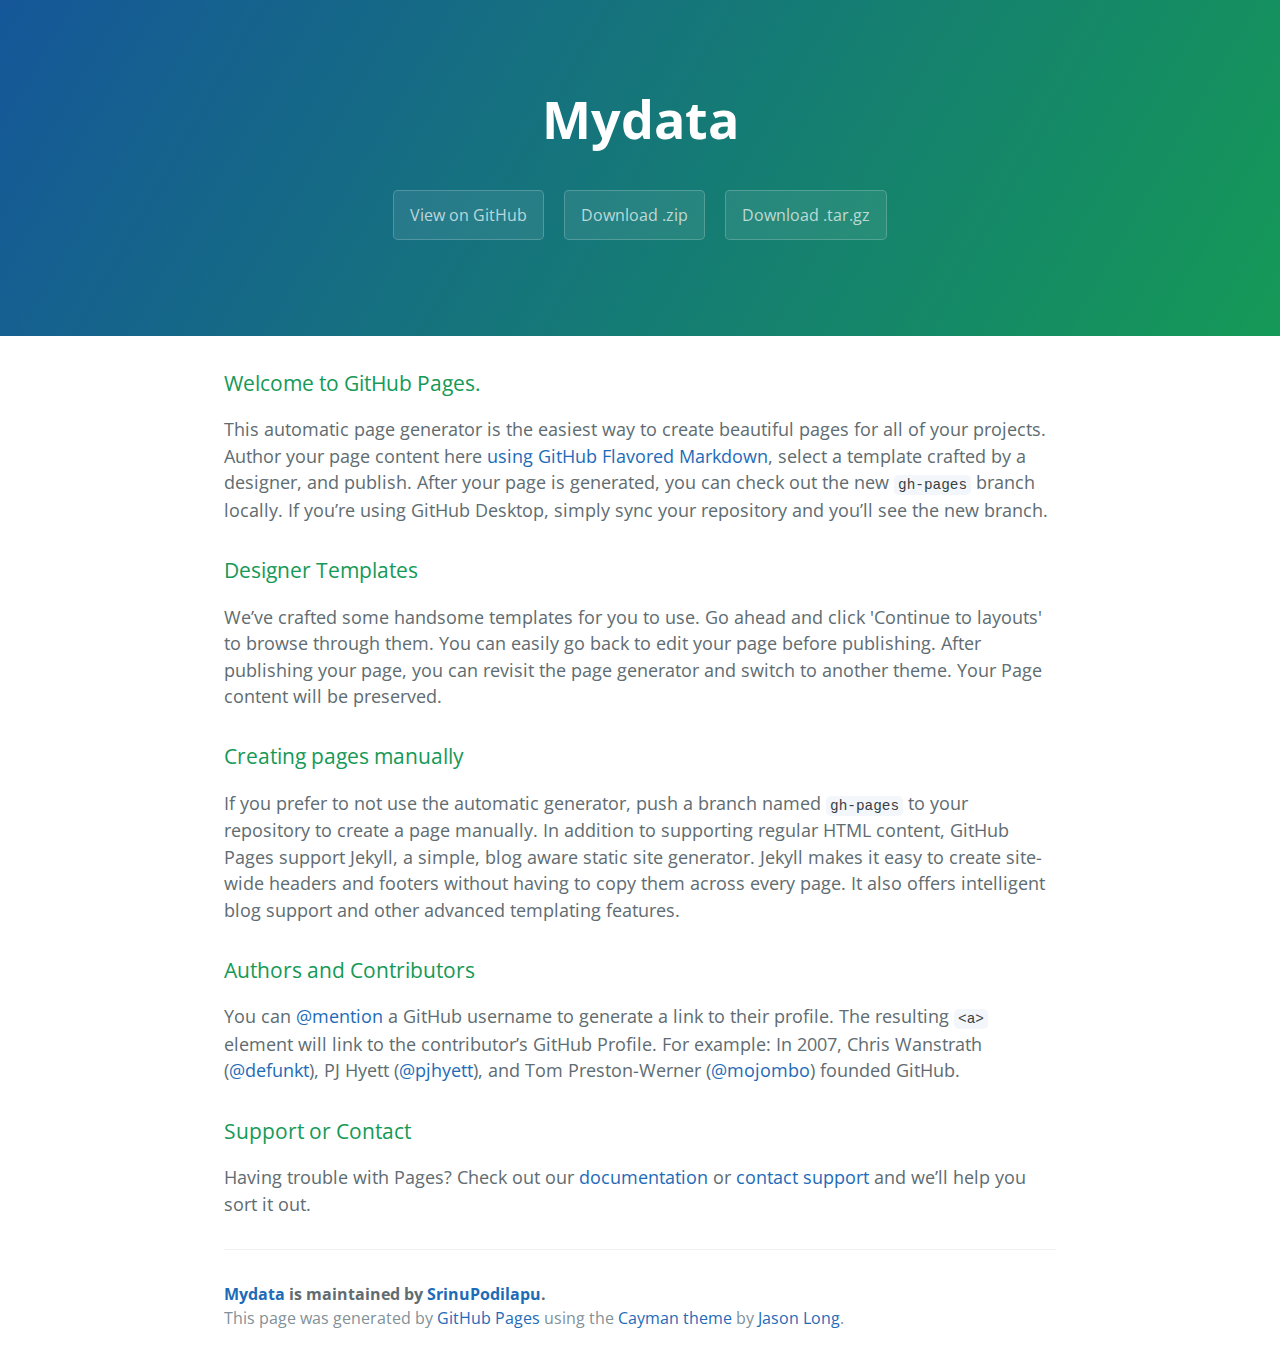
<file: index.html>
<!DOCTYPE html>
<html lang="en-us">
  <head>
    <meta charset="UTF-8">
    <title>Mydata by SrinuPodilapu</title>
    <meta name="viewport" content="width=device-width, initial-scale=1">
    <link rel="stylesheet" type="text/css" href="stylesheets/normalize.css" media="screen">
    <link href='https://fonts.googleapis.com/css?family=Open+Sans:400,700' rel='stylesheet' type='text/css'>
    <link rel="stylesheet" type="text/css" href="stylesheets/stylesheet.css" media="screen">
    <link rel="stylesheet" type="text/css" href="stylesheets/github-light.css" media="screen">
  </head>
  <body>
    <section class="page-header">
      <h1 class="project-name">Mydata</h1>
      <h2 class="project-tagline"></h2>
      <a href="https://github.com/SrinuPodilapu/mydata" class="btn">View on GitHub</a>
      <a href="https://github.com/SrinuPodilapu/mydata/zipball/master" class="btn">Download .zip</a>
      <a href="https://github.com/SrinuPodilapu/mydata/tarball/master" class="btn">Download .tar.gz</a>
    </section>

    <section class="main-content">
      <h3>
<a id="welcome-to-github-pages" class="anchor" href="#welcome-to-github-pages" aria-hidden="true"><span aria-hidden="true" class="octicon octicon-link"></span></a>Welcome to GitHub Pages.</h3>

<p>This automatic page generator is the easiest way to create beautiful pages for all of your projects. Author your page content here <a href="https://guides.github.com/features/mastering-markdown/">using GitHub Flavored Markdown</a>, select a template crafted by a designer, and publish. After your page is generated, you can check out the new <code>gh-pages</code> branch locally. If you’re using GitHub Desktop, simply sync your repository and you’ll see the new branch.</p>

<h3>
<a id="designer-templates" class="anchor" href="#designer-templates" aria-hidden="true"><span aria-hidden="true" class="octicon octicon-link"></span></a>Designer Templates</h3>

<p>We’ve crafted some handsome templates for you to use. Go ahead and click 'Continue to layouts' to browse through them. You can easily go back to edit your page before publishing. After publishing your page, you can revisit the page generator and switch to another theme. Your Page content will be preserved.</p>

<h3>
<a id="creating-pages-manually" class="anchor" href="#creating-pages-manually" aria-hidden="true"><span aria-hidden="true" class="octicon octicon-link"></span></a>Creating pages manually</h3>

<p>If you prefer to not use the automatic generator, push a branch named <code>gh-pages</code> to your repository to create a page manually. In addition to supporting regular HTML content, GitHub Pages support Jekyll, a simple, blog aware static site generator. Jekyll makes it easy to create site-wide headers and footers without having to copy them across every page. It also offers intelligent blog support and other advanced templating features.</p>

<h3>
<a id="authors-and-contributors" class="anchor" href="#authors-and-contributors" aria-hidden="true"><span aria-hidden="true" class="octicon octicon-link"></span></a>Authors and Contributors</h3>

<p>You can <a href="https://help.github.com/articles/basic-writing-and-formatting-syntax/#mentioning-users-and-teams" class="user-mention">@mention</a> a GitHub username to generate a link to their profile. The resulting <code>&lt;a&gt;</code> element will link to the contributor’s GitHub Profile. For example: In 2007, Chris Wanstrath (<a href="https://github.com/defunkt" class="user-mention">@defunkt</a>), PJ Hyett (<a href="https://github.com/pjhyett" class="user-mention">@pjhyett</a>), and Tom Preston-Werner (<a href="https://github.com/mojombo" class="user-mention">@mojombo</a>) founded GitHub.</p>

<h3>
<a id="support-or-contact" class="anchor" href="#support-or-contact" aria-hidden="true"><span aria-hidden="true" class="octicon octicon-link"></span></a>Support or Contact</h3>

<p>Having trouble with Pages? Check out our <a href="https://help.github.com/pages">documentation</a> or <a href="https://github.com/contact">contact support</a> and we’ll help you sort it out.</p>

      <footer class="site-footer">
        <span class="site-footer-owner"><a href="https://github.com/SrinuPodilapu/mydata">Mydata</a> is maintained by <a href="https://github.com/SrinuPodilapu">SrinuPodilapu</a>.</span>

        <span class="site-footer-credits">This page was generated by <a href="https://pages.github.com">GitHub Pages</a> using the <a href="https://github.com/jasonlong/cayman-theme">Cayman theme</a> by <a href="https://twitter.com/jasonlong">Jason Long</a>.</span>
      </footer>

    </section>

  
  </body>
</html>
</file>
<file: stylesheets/stylesheet.css>
* {
  box-sizing: border-box; }

body {
  padding: 0;
  margin: 0;
  font-family: "Open Sans", "Helvetica Neue", Helvetica, Arial, sans-serif;
  font-size: 16px;
  line-height: 1.5;
  color: #606c71; }

a {
  color: #1e6bb8;
  text-decoration: none; }
  a:hover {
    text-decoration: underline; }

.btn {
  display: inline-block;
  margin-bottom: 1rem;
  color: rgba(255, 255, 255, 0.7);
  background-color: rgba(255, 255, 255, 0.08);
  border-color: rgba(255, 255, 255, 0.2);
  border-style: solid;
  border-width: 1px;
  border-radius: 0.3rem;
  transition: color 0.2s, background-color 0.2s, border-color 0.2s; }
  .btn + .btn {
    margin-left: 1rem; }

.btn:hover {
  color: rgba(255, 255, 255, 0.8);
  text-decoration: none;
  background-color: rgba(255, 255, 255, 0.2);
  border-color: rgba(255, 255, 255, 0.3); }

@media screen and (min-width: 64em) {
  .btn {
    padding: 0.75rem 1rem; } }

@media screen and (min-width: 42em) and (max-width: 64em) {
  .btn {
    padding: 0.6rem 0.9rem;
    font-size: 0.9rem; } }

@media screen and (max-width: 42em) {
  .btn {
    display: block;
    width: 100%;
    padding: 0.75rem;
    font-size: 0.9rem; }
    .btn + .btn {
      margin-top: 1rem;
      margin-left: 0; } }

.page-header {
  color: #fff;
  text-align: center;
  background-color: #159957;
  background-image: linear-gradient(120deg, #155799, #159957); }

@media screen and (min-width: 64em) {
  .page-header {
    padding: 5rem 6rem; } }

@media screen and (min-width: 42em) and (max-width: 64em) {
  .page-header {
    padding: 3rem 4rem; } }

@media screen and (max-width: 42em) {
  .page-header {
    padding: 2rem 1rem; } }

.project-name {
  margin-top: 0;
  margin-bottom: 0.1rem; }

@media screen and (min-width: 64em) {
  .project-name {
    font-size: 3.25rem; } }

@media screen and (min-width: 42em) and (max-width: 64em) {
  .project-name {
    font-size: 2.25rem; } }

@media screen and (max-width: 42em) {
  .project-name {
    font-size: 1.75rem; } }

.project-tagline {
  margin-bottom: 2rem;
  font-weight: normal;
  opacity: 0.7; }

@media screen and (min-width: 64em) {
  .project-tagline {
    font-size: 1.25rem; } }

@media screen and (min-width: 42em) and (max-width: 64em) {
  .project-tagline {
    font-size: 1.15rem; } }

@media screen and (max-width: 42em) {
  .project-tagline {
    font-size: 1rem; } }

.main-content :first-child {
  margin-top: 0; }
.main-content img {
  max-width: 100%; }
.main-content h1, .main-content h2, .main-content h3, .main-content h4, .main-content h5, .main-content h6 {
  margin-top: 2rem;
  margin-bottom: 1rem;
  font-weight: normal;
  color: #159957; }
.main-content p {
  margin-bottom: 1em; }
.main-content code {
  padding: 2px 4px;
  font-family: Consolas, "Liberation Mono", Menlo, Courier, monospace;
  font-size: 0.9rem;
  color: #383e41;
  background-color: #f3f6fa;
  border-radius: 0.3rem; }
.main-content pre {
  padding: 0.8rem;
  margin-top: 0;
  margin-bottom: 1rem;
  font: 1rem Consolas, "Liberation Mono", Menlo, Courier, monospace;
  color: #567482;
  word-wrap: normal;
  background-color: #f3f6fa;
  border: solid 1px #dce6f0;
  border-radius: 0.3rem; }
  .main-content pre > code {
    padding: 0;
    margin: 0;
    font-size: 0.9rem;
    color: #567482;
    word-break: normal;
    white-space: pre;
    background: transparent;
    border: 0; }
.main-content .highlight {
  margin-bottom: 1rem; }
  .main-content .highlight pre {
    margin-bottom: 0;
    word-break: normal; }
.main-content .highlight pre, .main-content pre {
  padding: 0.8rem;
  overflow: auto;
  font-size: 0.9rem;
  line-height: 1.45;
  border-radius: 0.3rem; }
.main-content pre code, .main-content pre tt {
  display: inline;
  max-width: initial;
  padding: 0;
  margin: 0;
  overflow: initial;
  line-height: inherit;
  word-wrap: normal;
  background-color: transparent;
  border: 0; }
  .main-content pre code:before, .main-content pre code:after, .main-content pre tt:before, .main-content pre tt:after {
    content: normal; }
.main-content ul, .main-content ol {
  margin-top: 0; }
.main-content blockquote {
  padding: 0 1rem;
  margin-left: 0;
  color: #819198;
  border-left: 0.3rem solid #dce6f0; }
  .main-content blockquote > :first-child {
    margin-top: 0; }
  .main-content blockquote > :last-child {
    margin-bottom: 0; }
.main-content table {
  display: block;
  width: 100%;
  overflow: auto;
  word-break: normal;
  word-break: keep-all; }
  .main-content table th {
    font-weight: bold; }
  .main-content table th, .main-content table td {
    padding: 0.5rem 1rem;
    border: 1px solid #e9ebec; }
.main-content dl {
  padding: 0; }
  .main-content dl dt {
    padding: 0;
    margin-top: 1rem;
    font-size: 1rem;
    font-weight: bold; }
  .main-content dl dd {
    padding: 0;
    margin-bottom: 1rem; }
.main-content hr {
  height: 2px;
  padding: 0;
  margin: 1rem 0;
  background-color: #eff0f1;
  border: 0; }

@media screen and (min-width: 64em) {
  .main-content {
    max-width: 64rem;
    padding: 2rem 6rem;
    margin: 0 auto;
    font-size: 1.1rem; } }

@media screen and (min-width: 42em) and (max-width: 64em) {
  .main-content {
    padding: 2rem 4rem;
    font-size: 1.1rem; } }

@media screen and (max-width: 42em) {
  .main-content {
    padding: 2rem 1rem;
    font-size: 1rem; } }

.site-footer {
  padding-top: 2rem;
  margin-top: 2rem;
  border-top: solid 1px #eff0f1; }

.site-footer-owner {
  display: block;
  font-weight: bold; }

.site-footer-credits {
  color: #819198; }

@media screen and (min-width: 64em) {
  .site-footer {
    font-size: 1rem; } }

@media screen and (min-width: 42em) and (max-width: 64em) {
  .site-footer {
    font-size: 1rem; } }

@media screen and (max-width: 42em) {
  .site-footer {
    font-size: 0.9rem; } }
</file>
<file: stylesheets/github-light.css>
/*
   Copyright 2014 GitHub Inc.

   Licensed under the Apache License, Version 2.0 (the "License");
   you may not use this file except in compliance with the License.
   You may obtain a copy of the License at

       http://www.apache.org/licenses/LICENSE-2.0

   Unless required by applicable law or agreed to in writing, software
   distributed under the License is distributed on an "AS IS" BASIS,
   WITHOUT WARRANTIES OR CONDITIONS OF ANY KIND, either express or implied.
   See the License for the specific language governing permissions and
   limitations under the License.

*/

.pl-c /* comment */ {
  color: #969896;
}

.pl-c1      /* constant, markup.raw, meta.diff.header, meta.module-reference, meta.property-name, support, support.constant, support.variable, variable.other.constant */,
.pl-s .pl-v /* string variable */ {
  color: #0086b3;
}

.pl-e  /* entity */,
.pl-en /* entity.name */ {
  color: #795da3;
}

.pl-s .pl-s1 /* string source */,
.pl-smi      /* storage.modifier.import, storage.modifier.package, storage.type.java, variable.other, variable.parameter.function */ {
  color: #333;
}

.pl-ent /* entity.name.tag */ {
  color: #63a35c;
}

.pl-k /* keyword, storage, storage.type */ {
  color: #a71d5d;
}

.pl-pds              /* punctuation.definition.string, string.regexp.character-class */,
.pl-s                /* string */,
.pl-s .pl-pse .pl-s1 /* string punctuation.section.embedded source */,
.pl-sr               /* string.regexp */,
.pl-sr .pl-cce       /* string.regexp constant.character.escape */,
.pl-sr .pl-sra       /* string.regexp string.regexp.arbitrary-repitition */,
.pl-sr .pl-sre       /* string.regexp source.ruby.embedded */ {
  color: #183691;
}

.pl-v /* variable */ {
  color: #ed6a43;
}

.pl-id /* invalid.deprecated */ {
  color: #b52a1d;
}

.pl-ii /* invalid.illegal */ {
  background-color: #b52a1d;
  color: #f8f8f8;
}

.pl-sr .pl-cce /* string.regexp constant.character.escape */ {
  color: #63a35c;
  font-weight: bold;
}

.pl-ml /* markup.list */ {
  color: #693a17;
}

.pl-mh        /* markup.heading */,
.pl-mh .pl-en /* markup.heading entity.name */,
.pl-ms        /* meta.separator */ {
  color: #1d3e81;
  font-weight: bold;
}

.pl-mq /* markup.quote */ {
  color: #008080;
}

.pl-mi /* markup.italic */ {
  color: #333;
  font-style: italic;
}

.pl-mb /* markup.bold */ {
  color: #333;
  font-weight: bold;
}

.pl-md /* markup.deleted, meta.diff.header.from-file */ {
  background-color: #ffecec;
  color: #bd2c00;
}

.pl-mi1 /* markup.inserted, meta.diff.header.to-file */ {
  background-color: #eaffea;
  color: #55a532;
}

.pl-mdr /* meta.diff.range */ {
  color: #795da3;
  font-weight: bold;
}

.pl-mo /* meta.output */ {
  color: #1d3e81;
}
</file>
